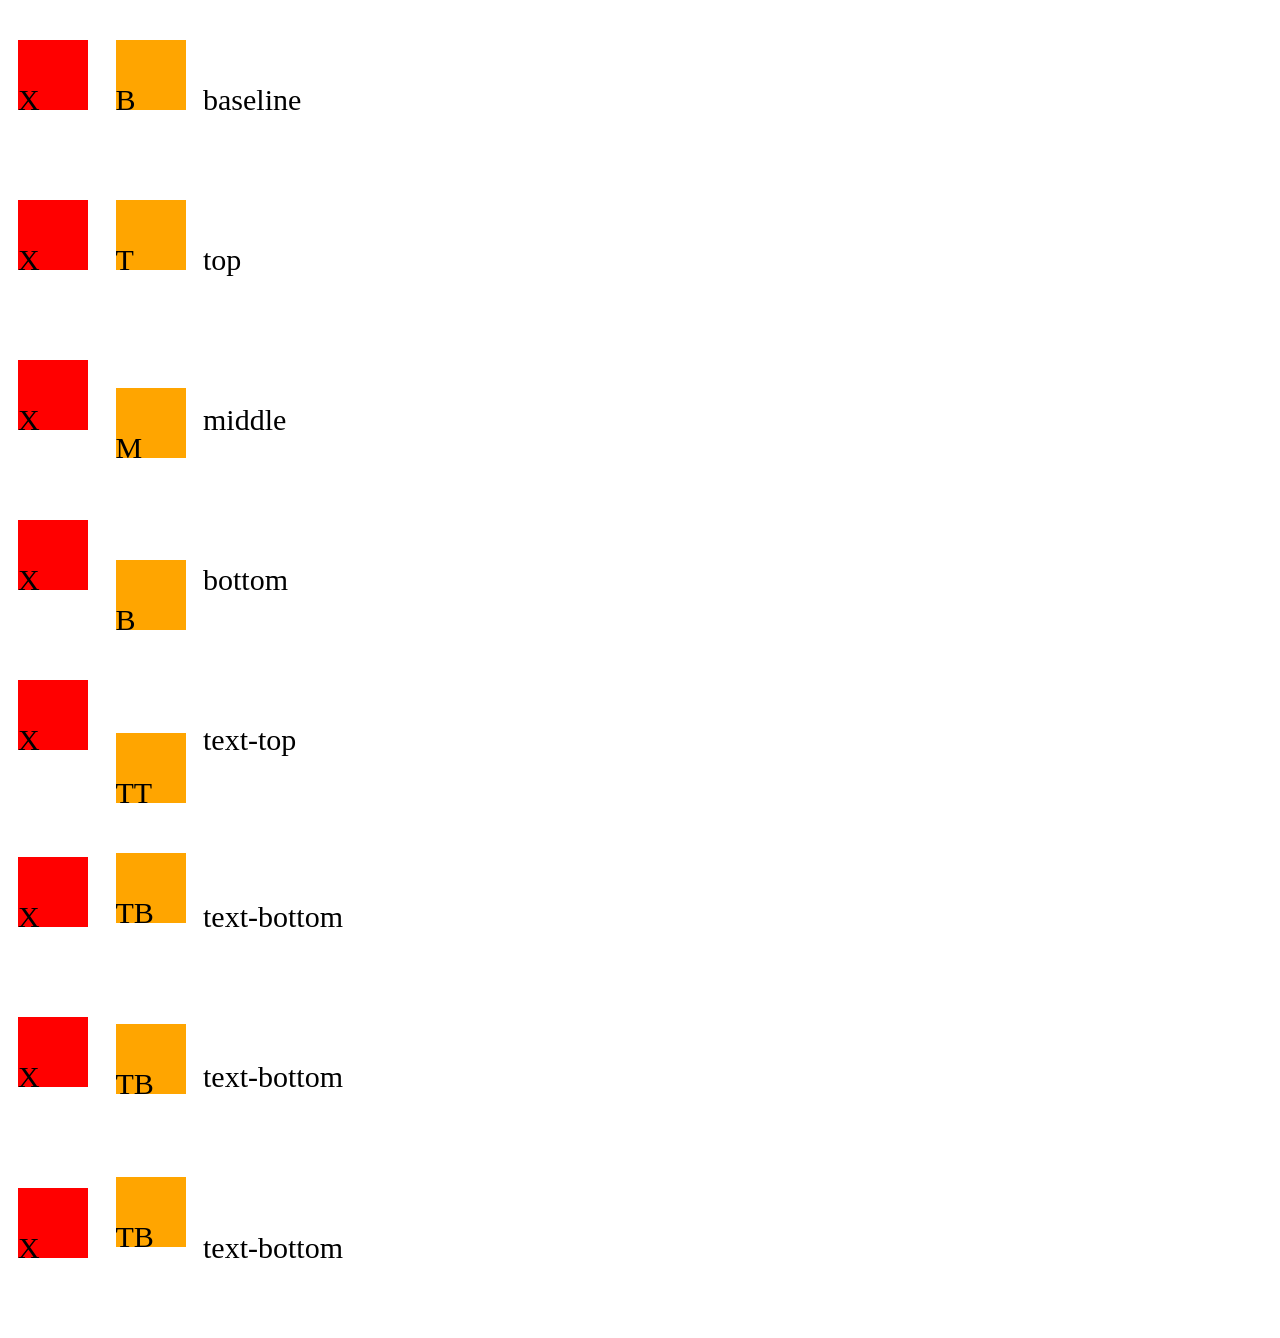
<file: resource/index.html>
<!DOCTYPE html>
<html lang="en">
<head>
<meta charset="UTF-8">
<meta name="viewport" content="width=device-width, initial-scale=1.0">
<title>vertical-align demo</title>

<style>
body {
  font-size: 30px;
  line-height: 120px;
}

.box {
  width: 70px;
  height: 70px;
  background: orange;
  display: inline-block;
  margin: 10px;
}

.other-box {
  width: 70px;
  height: 70px;
  background: red;
  display: inline-block;
  margin: 10px;
}

.baseline {
  vertical-align: baseline;
}

.top {
  vertical-align: top;
}

.middle {
  vertical-align: middle;
}

.bottom {
  vertical-align: bottom;
}

.texttop {
  vertical-align: text-top;
}

.textbottom {
  vertical-align: text-bottom;
}

.sub {
  vertical-align: sub;
}

.super {
  vertical-align: super;
}
</style>
</head>
<body>

<p>
  <span class="other-box baseline">X</span>
  <span class="box baseline">B</span>
  baseline
</p>

<p>
  <span class="other-box baseline">X</span>
  <span class="box top">T</span>
  top
</p>

<p>
  <span class="other-box baseline">X</span>
  <span class="box middle">M</span>
  middle
</p>

<p>
  <span class="other-box baseline">X</span>
  <span class="box bottom">B</span>
  bottom
</p>

<p>
  <span class="other-box baseline">X</span>
  <span class="box texttop">TT</span>
  text-top
</p>

<p>
  <span class="other-box baseline">X</span>
  <span class="box textbottom">TB</span>
  text-bottom
</p>

<p>
  <span class="other-box baseline">X</span>
  <span class="box sub">TB</span>
  text-bottom
</p>

<p>
  <span class="other-box baseline">X</span>
  <span class="box super">TB</span>
  text-bottom
</p>

</body>
</html>
</file>
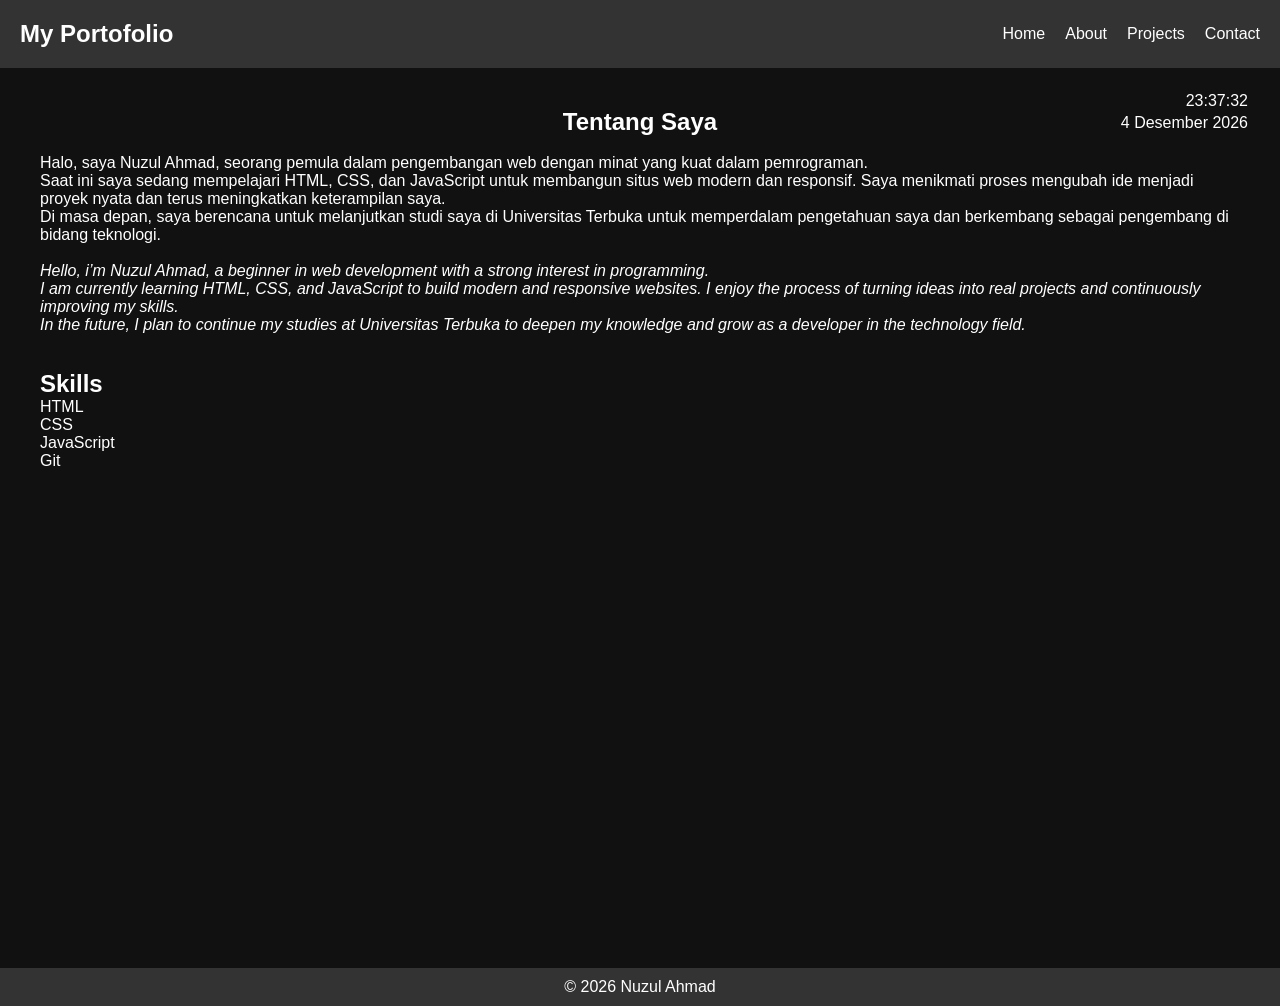
<file: about.html>
<!DOCTYPE html>
<html lang="id">
<head>
  <meta charset="UTF-8">
  <title>About - Portfolio</title>
  <link rel="stylesheet" href="style.css">
  <link rel="stylesheet" href="about.css">
</head>
<body>

  <!-- NAVBAR -->
  <nav>
    <h2 class="logo">My Portofolio</h2>
    <ul>
      <li><a href="home.html">Home</a></li>
      <li><a href="about.html">About</a></li>
      <li><a href="projects.html">Projects</a></li>
      <li><a href="contact.html">Contact</a></li>
    </ul>
  </nav>

  <!-- ABOUT SECTION -->
  <section class="hero">
     <a class="clock" href="myprojects/kalender/index.html" title="lihat kalender">
        <div class="clock-time"></div>
        <div class="clock-date"></div>
      </a>
    <div class="container">

      <div class="hero-text">
        <h1>Tentang Saya</h1>
        <br>
        <p>Halo, saya Nuzul Ahmad, seorang pemula dalam pengembangan web dengan minat yang kuat dalam pemrograman.</p>

        <p>Saat ini saya sedang mempelajari HTML, CSS, dan JavaScript untuk membangun situs web modern dan responsif. Saya menikmati proses mengubah ide menjadi proyek nyata dan terus meningkatkan keterampilan saya.</p>

        <p>Di masa depan, saya berencana untuk melanjutkan studi saya di Universitas Terbuka untuk memperdalam pengetahuan saya dan berkembang sebagai pengembang di bidang teknologi.</p>

        <br>

        <p class="english">Hello, i’m Nuzul Ahmad, a beginner in web development with a strong interest in programming.</p>

        <p class="english">I am currently learning HTML, CSS, and JavaScript to build modern and responsive websites. I enjoy the process of turning ideas into real projects and continuously improving my skills.</p>

        <p class="english">In the future, I plan to continue my studies at Universitas Terbuka to deepen my knowledge and grow as a developer in the technology field.</p>

      </div>
      <br><br>
      <!-- SKILLS -->
      <div class="skills">
        <h2>Skills</h2>
        <div class="skills-list">
          <div class="skill">HTML</div>
          <div class="skill">CSS</div>
          <div class="skill">JavaScript</div>
          <div class="skill">Git</div>
        </div>
       </div>
    </div>
  </section>

 

  <!-- FOOTER -->
  <footer class="footer">
    <p>© 2026 Nuzul Ahmad</p>
  </footer>

    <script src="script.js"></script>
</body>
</html>
</file>
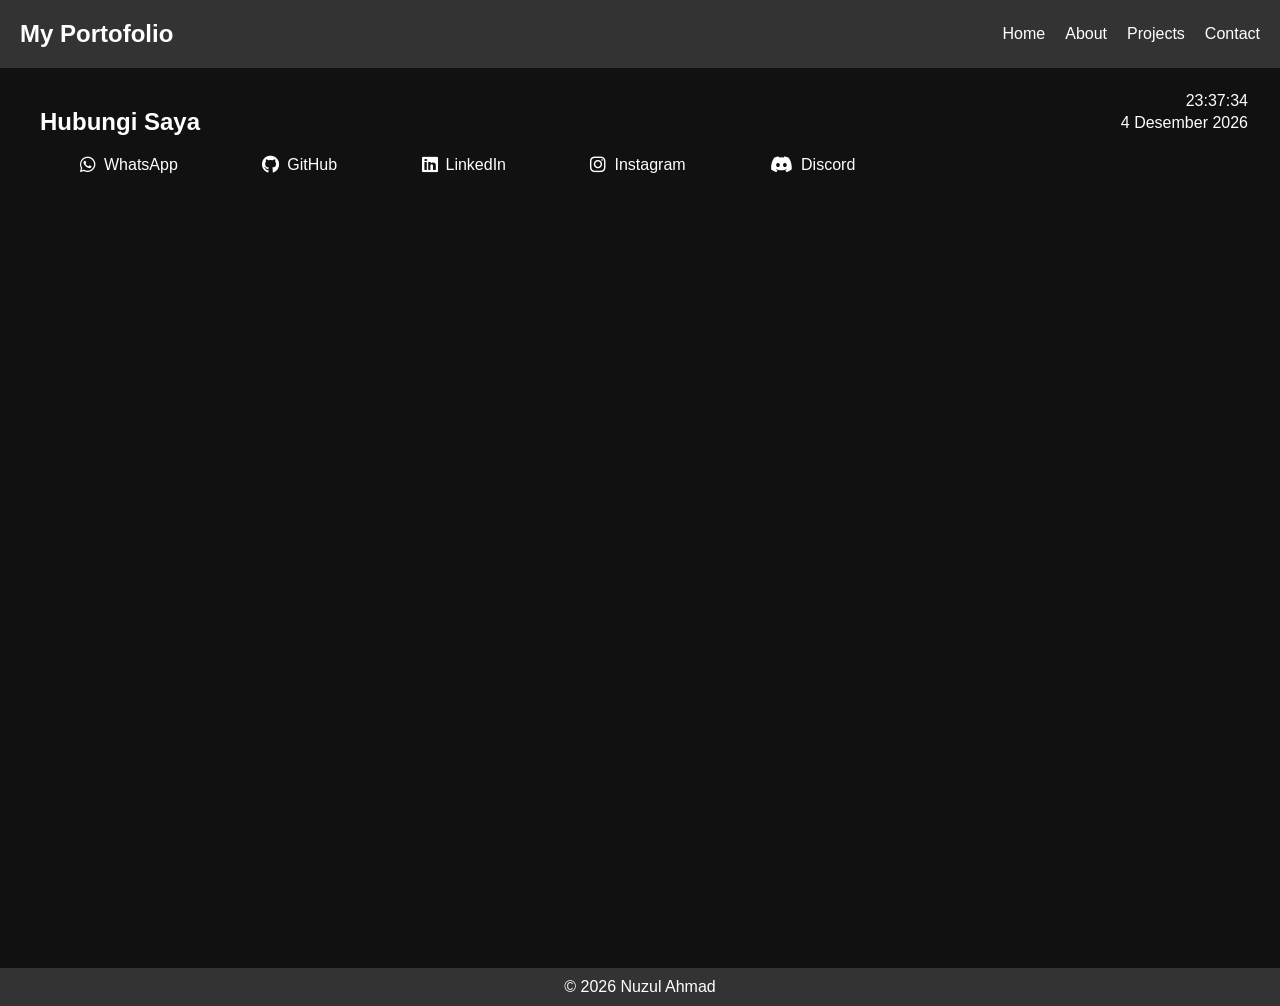
<file: contact.html>
<!DOCTYPE html>
<html lang="id">
<head>
  <meta charset="UTF-8">
  <title>Contact - Portfolio</title>
  <link rel="stylesheet" href="style.css">
  <link rel="stylesheet" href="contact.css">
  <link rel="stylesheet" href="https://cdnjs.cloudflare.com/ajax/libs/font-awesome/6.5.0/css/all.min.css">
</head>
<body>

  <!-- NAVBAR -->
  <nav>
    <h2 class="logo">My Portofolio</h2>
    <ul>
      <li><a href="home.html">Home</a></li>
      <li><a href="about.html">About</a></li>
      <li><a href="projects.html">Projects</a></li>
      <li><a href="contact.html">Contact</a></li>
    </ul>
  </nav>

  <!-- CONTACT -->
  <section class="hero">
     <a class="clock" href="myprojects/kalender/index.html" title="lihat kalender">
        <div class="clock-time"></div>
        <div class="clock-date"></div>
      </a>
   <div class="social">
  <h2>Hubungi Saya</h2>

 <a href="https://wa.me/6285837112778" target="_blank" class="wa">
  <i class="fa-brands fa-whatsapp"></i> WhatsApp
</a>

<a href="https://github.com/nuzulajah" target="_blank" class="github">
  <i class="fa-brands fa-github"></i> GitHub
</a>

<a href="https://www.linkedin.com/in/nuzul-ahmad-7511a3406" target="_blank" class="linkedin">
  <i class="fa-brands fa-linkedin"></i> LinkedIn
</a>

<a href="https://instagram.com/nuzul.ahmad12" target="_blank" class="ig">
  <i class="fa-brands fa-instagram"></i> Instagram
</a>

<a href="https://discord.com/users/nuzul20" target="_blank" class="discord">
  <i class="fa-brands fa-discord"></i> Discord
</a>
</div>
  </section>

  <!-- FOOTER -->
  <footer class="footer">
    <p>© 2026 Nuzul Ahmad</p>
  </footer>
  
  <script src="script.js"></script>
</body>
</html>
</file>
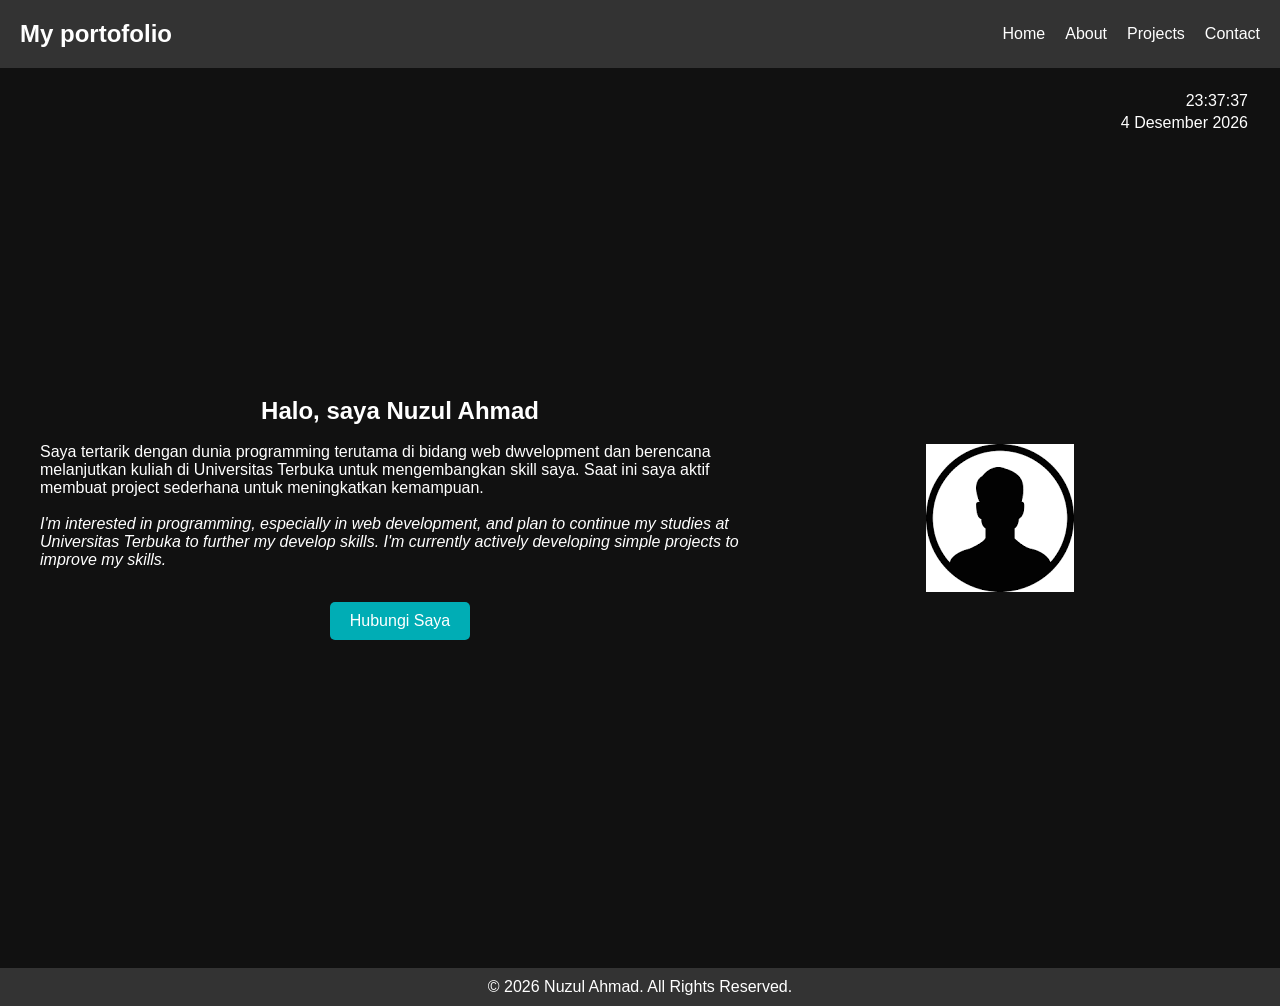
<file: home.html>
<!DOCTYPE html>
<html lang="en">
<head>
    <meta charset="UTF-8">
    <meta name="viewport" content="width=device-width, initial-scale=1.0">
    <title>Nuzul's Portofolio</title>
    <link rel="stylesheet" href="style.css">
    <link rel="stylesheet" href="home.css">
</head>
<body>

   <!-- NAVBAR -->
  <nav>
    <h2 class="logo">My portofolio</h2>
    <ul>
      <li><a href="home.html">Home</a></li>
      <li><a href="about.html">About</a></li>
      <li><a href="projects.html">Projects</a></li>
      <li><a href="contact.html">Contact</a></li>
    </ul>
  </nav>

  

  <!--Hero Section-->
    <section class="hero">
      <a class="clock" href="myprojects/kalender/index.html" title="lihat kalender">
        <div class="clock-time"></div>
        <div class="clock-date"></div>
      </a>
      <div class="hero-text" style="justify-content: center;">
        <h1>Halo, saya Nuzul Ahmad</h1>
        <br>
        <p>
        Saya tertarik dengan dunia programming terutama di bidang web dwvelopment dan berencana melanjutkan kuliah
        di Universitas Terbuka untuk mengembangkan skill saya.
        Saat ini saya aktif membuat project sederhana untuk meningkatkan kemampuan.
       </p>
       <br>
       <p class="english">I'm interested in programming, especially in web development, and plan to continue my studies at Universitas Terbuka to further my develop skills.
       I'm currently actively developing simple projects to improve my skills.</p>
        <br>
        <a href="#" class="btn">Hubungi Saya</a>
      </div> 
      <div class="other">
        <img src="resource/profile.png" alt="foto profil">
      </div>
    </section>
    <footer>
       <p>© 2026 Nuzul Ahmad. All Rights Reserved.</p>
    </footer>

    <script src="script.js"></script>
</body>
</html>
</file>
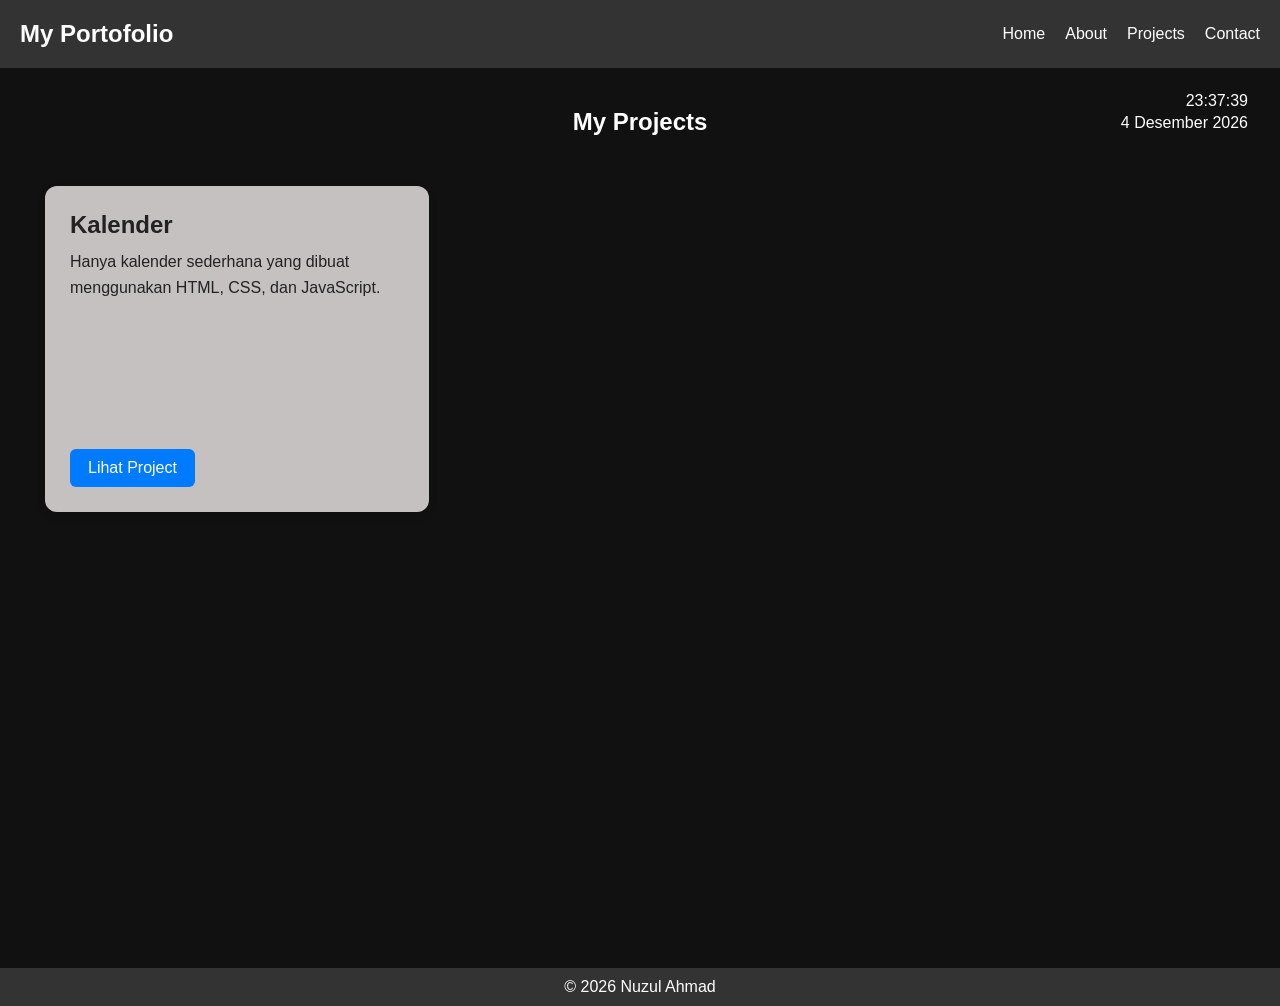
<file: projects.html>
<!DOCTYPE html>
<html lang="id">
<head>
  <meta charset="UTF-8">
  <title>Projects - Portfolio</title>
  <link rel="stylesheet" href="style.css">
  <link rel="stylesheet" href="projects.css">
</head>
<body>

  <!-- NAVBAR -->
  <nav>
    <h2 class="logo">My Portofolio</h2>
    <ul>
      <li><a href="home.html">Home</a></li>
      <li><a href="about.html">About</a></li>
      <li><a href="projects.html">Projects</a></li>
      <li><a href="contact.html">Contact</a></li>
    </ul>
  </nav>

  <!-- PROJECTS -->
  <section class="hero">
     <a class="clock" href="myprojects/kalender/index.html" title="lihat kalender">
        <div class="clock-time"></div>
        <div class="clock-date"></div>
      </a>
    <div class="hero-text">
      <h1>My Projects</h1>
    </div>

    <!-- PROJECT JOURNEY -->
    <div class="project">
      <h2>Kalender</h2>
      <p>Hanya kalender sederhana yang dibuat menggunakan HTML, CSS, dan JavaScript.</p>
      <a href="myprojects/kalender/index.html" target="_blank">Lihat Project</a>
    </div>
  </section>

  <!-- FOOTER -->
  <footer class="footer">
    <p>© 2026 Nuzul Ahmad</p>
  </footer>
  
  <script src="script.js"></script>
</body>
</html>
</file>
<file: style.css>
* {
  margin: 0;
  padding: 0;
  box-sizing: border-box;
}

body {
    font-family: Arial, sans-serif;
}

nav {
  display: flex;
  justify-content: space-between;
  align-items: center;
  background-color: #333;
  padding:20px;
  color: white;
}

.clock {
  position: absolute;
  cursor: pointer;
  top:80px;
  right: 16px;
  padding: 12px 16px;
  color: #ffffff;
  text-decoration: none;
  border-radius: 14px;
  display: flex;
  flex-direction: column;
  align-items: flex-end;
  gap: 4px;
  z-index: 10;
}

.clock:hover {
  transform: translateY(-8px);
  background-color: #242222;
  box-shadow: 0 8px 20px rgba(0, 0, 0, 0.15);
}

ul {
  list-style: none;
  display: flex;
  gap: 20px;
}

ul li a {
  color: white;
  text-decoration: none;
}

ul li a:hover {
  color: rgb(0, 157, 255);
}

.hero {
  min-height: 100vh;
  padding: 40px;
  background-color: #111;
  color: white;
}

.hero-text {
  flex: 3;
  display: flex;
  flex-direction: column;
  align-items: center;
}

.other {
  flex: 2;
  display: flex;
  justify-content: center;
  align-items: center;
}

.hero-text p {
  align-self: flex-start;
}

.btn {
  display: inline-block;
  margin-top: 15px;
  padding: 10px 20px;
  background-color: #00adb5;
  color: white;
  text-decoration: none;
  border-radius: 5px;
}

footer {
  background-color: #333;
  color: white;
  text-align: center;
  padding: 10px;
}
</file>
<file: about.css>
.english {
  font-style: italic;
}
</file>
<file: contact.css>
.social a {
  display: inline-flex;
  align-items: center;
  gap: 8px;
  margin: 10px;
  padding: 10px 30px;
  background: #111;
  color: white;
  text-decoration: none;
  border-radius: 5px;
  transition: 0.3s;
}

.social a:hover {
  padding: 10px 50px;
}

.social i {
  font-size: 18px;
}

/* WhatsApp */
.wa:hover {
  background-color: #25D366;
}

/* GitHub */
.github:hover {
  background-color: #786d6d;
}

/* LinkedIn */
.linkedin:hover {
  background-color: #0A66C2;
}

/* Instagram */
.ig:hover {
  background-color: #E1306C;
}

/* Discord */
.discord:hover {
  background: #5865F2;
}
</file>
<file: home.css>
.hero {
  height: 100vh; /* full layar */
  display: flex;
  justify-content: space-between;
  padding: 40px;
  background-color: #111;
  color: white;
}

.hero-text {
  flex: 3;
  display: flex;
  flex-direction: column;
  align-items: center;
}

.other {
  flex: 2;
  display: flex;
  justify-content: center;
  align-items: center;
}

.english {
  font-style: italic;
}
</file>
<file: projects.css>
.project {
    display: inline-block;
    vertical-align: top;
    box-sizing: border-box;
    background-color: rgb(198, 193, 193);
    width: 32%;
    min-width: 300px;
    max-width: 400px;
    padding: 25px;
    margin: 50px 5px 0;
    color: black;
    border-radius: 12px;
    box-shadow: 0 4px 10px rgba(0, 0, 0, 0.1);
    transition: transform 0.3s ease,
                box-shadow 0.3s ease;
}

.project h2 {
  color: #222;
  margin-bottom: 10px;
}

.project p {
  color: #222;
  height: 180px;
  line-height: 1.6;
  margin-bottom: 20px;
}

.project a {
  display: inline-block;
  text-decoration: none;
  background-color: #007bff;
  color: white;
  padding: 10px 18px;
  border-radius: 6px;
  transition: background-color 0.3s ease;
}

.project a:hover {
  background-color: #0056b3;
}
</file>
